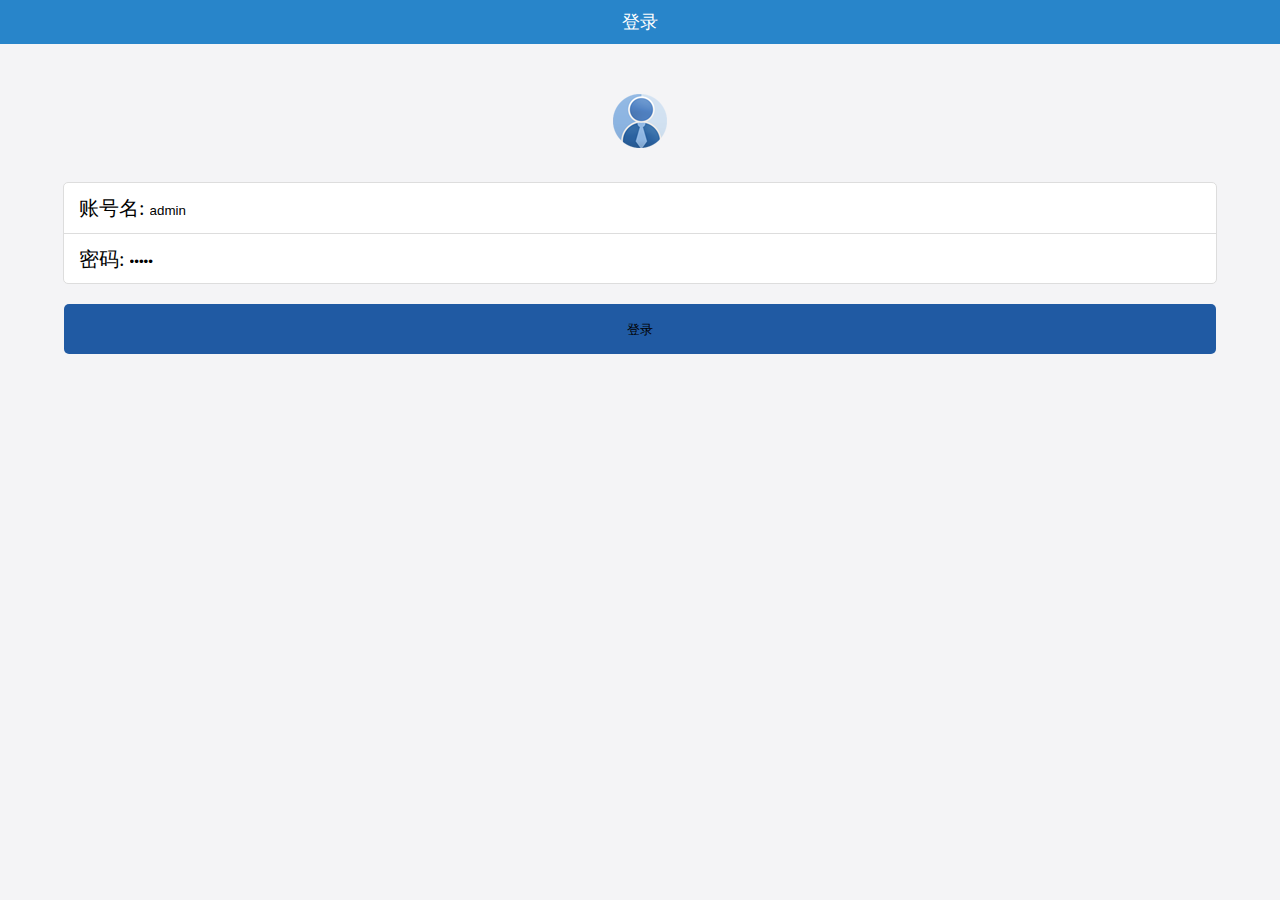
<file: index.html>
<!DOCTYPE html>
<html lang="en">
<head>
    <meta charset="UTF-8" name="viewport" content="width=device-width,initial-scale=1,user-scalable=no">
    <title>081417105李伟</title>
    <link rel="short icon" href="Resource/icon.png">
    <link rel="stylesheet" href="ExternalStyle.css">
    <script type="text/javascript" src="Request.js"></script>
    <style>
        .I_first_div{
            margin-top: 50px;
            text-align: center;
        }
        .I_second_div{
            background-color: white;
            width: 90%;
            margin: 0 auto;
            border: 1px solid #dddddd;
            border-radius: 5px;
            margin-top: 30px;
            height: 100px;
        }
        .I_second_div div{
            height: 50px;
            line-height: 50px;
            font-size: 20px;
            padding-left: 15px;
        }
        .I_username{
            border-bottom: 1px solid #dddddd;
        }
        input{
            outline: medium;
            background-color: transparent;
            border: 0;
        }
        .I_login{
            width: 90%;
            height: 50px;
            line-height: 50px;
            text-align: center;
            background-color: rgb(32,90,163);
            margin: 0 auto;
            border-radius: 5px;
            margin-top: 20px;
        }
    </style>
</head>
<body>

<!--第一部分-->
<header>
    <span>登录</span>
</header>
<!--第二部分-->
<div class="I_first_div">
    <img src="Resource/head.png" alt="">
</div>

<!--第三部分-->
<form action="">
    <div class="I_second_div">
        <div class="I_username">
            <span>账号名:</span>
            <input id="I_account" type="text" value="admin"><br>
        </div>
        <div>
            <span>密码:</span>
            <input id="I_pwd" type="password" value="admin"><br>
        </div>
    </div>

    <div class="I_login">
        <input id="log_button" type="button" value="登录">
    </div>

</form>
</body>

<!-- js脚本写在body前面网页编译脚本的时候，是从上往下编译，由于编译脚本的时候body还没编译到，所以读取不到这个变量范围，会提示为空值，这时候要把写的js脚本的代码写在body下面就可以了-->
<!--js函数 两种定义方式 1:function x(){},2:变量名方式定义var x=function(){}-->
<!--第三种定义方式:找到登录按钮，在按钮上面设置一个id属性，var btn=document.getElementById("按钮上面的id值");btn.onclick=function(){}-->
<!--document代表当前文件，从文件中按照id查找元素，大多用于无参的形式-->
<script>
    // function sum(a,b) {
    //     alert("调用第一种函数成功")
    //     return a+b;
    // }
    // var sum1=function (a,b) {
    //     alert("调用到第二种函数")
    //     return a-b
    // }
    var btn=document.getElementById("log_button");
    btn.onclick=function ()
    {
        // var cc=sum(1,2)
        // var dd=sum1(3,4)
       var userName=encodeURIComponent(document.getElementById("I_account").value)
        var Pwd=encodeURIComponent(document.getElementById("I_pwd").value)
        // if(userName=="lx"&&Pwd=="123456"){
        //    location.href="DropletService.html"
        // }
        // else{
        //    location.href="http://www.baidu.com"
        // }

        // //建立网络请求
        // var xhr=new XMLHttpRequest();
        // //建立连接
        // xhr.open('get','https://mockapi.eolinker.com/2ZhGVxjacb39010e6753bd9c02ee803e6e3bfeab6e8007c/aboutus');
        // //设置请求头
        // xhr.setRequestHeader("content-type","application/x-www-form-urlencoded")
        // //传递参数
        // xhr.send();
        // //获取返回值
        // xhr.onreadystatechange=function () {
        //     if (xhr.readyState==4 && xhr.status==200){
        //         //解析数据
        //         var responseData= JSON.parse(xhr.responseText)
        //         var data=responseData.code;
        //         if(data==1){
        //             alert(responseData.data)
        //         }else{
        //             alert(data)
        //         }
        //     }
        // }







       //  //网络请求第一步：创建一个网络请求对象http对象，去服务端取数据，接收服务端数据
       //  var xhr=new XMLHttpRequest();
       // //第二步：与服务端建立连接(get/post)请求方式，连接哪个服务器，用服务器中的哪个接口
       //  xhr.open('post','https://mockapi.eolinker.com/2ZhGVxjacb39010e6753bd9c02ee803e6e3bfeab6e8007c/login');
       //  //设置请求头,告诉服务器传过去的数据是以表单形式传递的
       //  xhr.setRequestHeader("content-type","application/x-www-form-urlencoded")
       //  //向服务器发送请求（传参）
       var param="username="+userName+"&pwd="+Pwd;//引号中内容与文档中一摸一样
       //  xhr.send("username="+userName+"&pwd="+Pwd)
       //  //第四步：接受服务器返回数据
       // xhr.onreadystatechange=function () {
       //      //4代表数据请求完成
       //      //200代表数据成功返回
       //      if(xhr.readyState==4&& xhr.status== 200){
       //          //解析数据，responseText里面包含了服务端返回的数据
       //          var responseData = JSON.parse(xhr.responseText)
       //          var data=responseData.data;
       //          if(data=="登录成功"){
       //              location.href="DropletService.html"
       //          }
       //          else{
       //              alert(data)
       //          }
       //      }
       //  }




        var Responsedata=Request('login',param,"post",function (data) {
            window.localStorage.setItem("userinfo",data)
            if(data=="登录成功"){
                location.href="DropletService.html"
            }
            else{
                alert(data)
            }

        });

    }
</script>

</html>
</file>
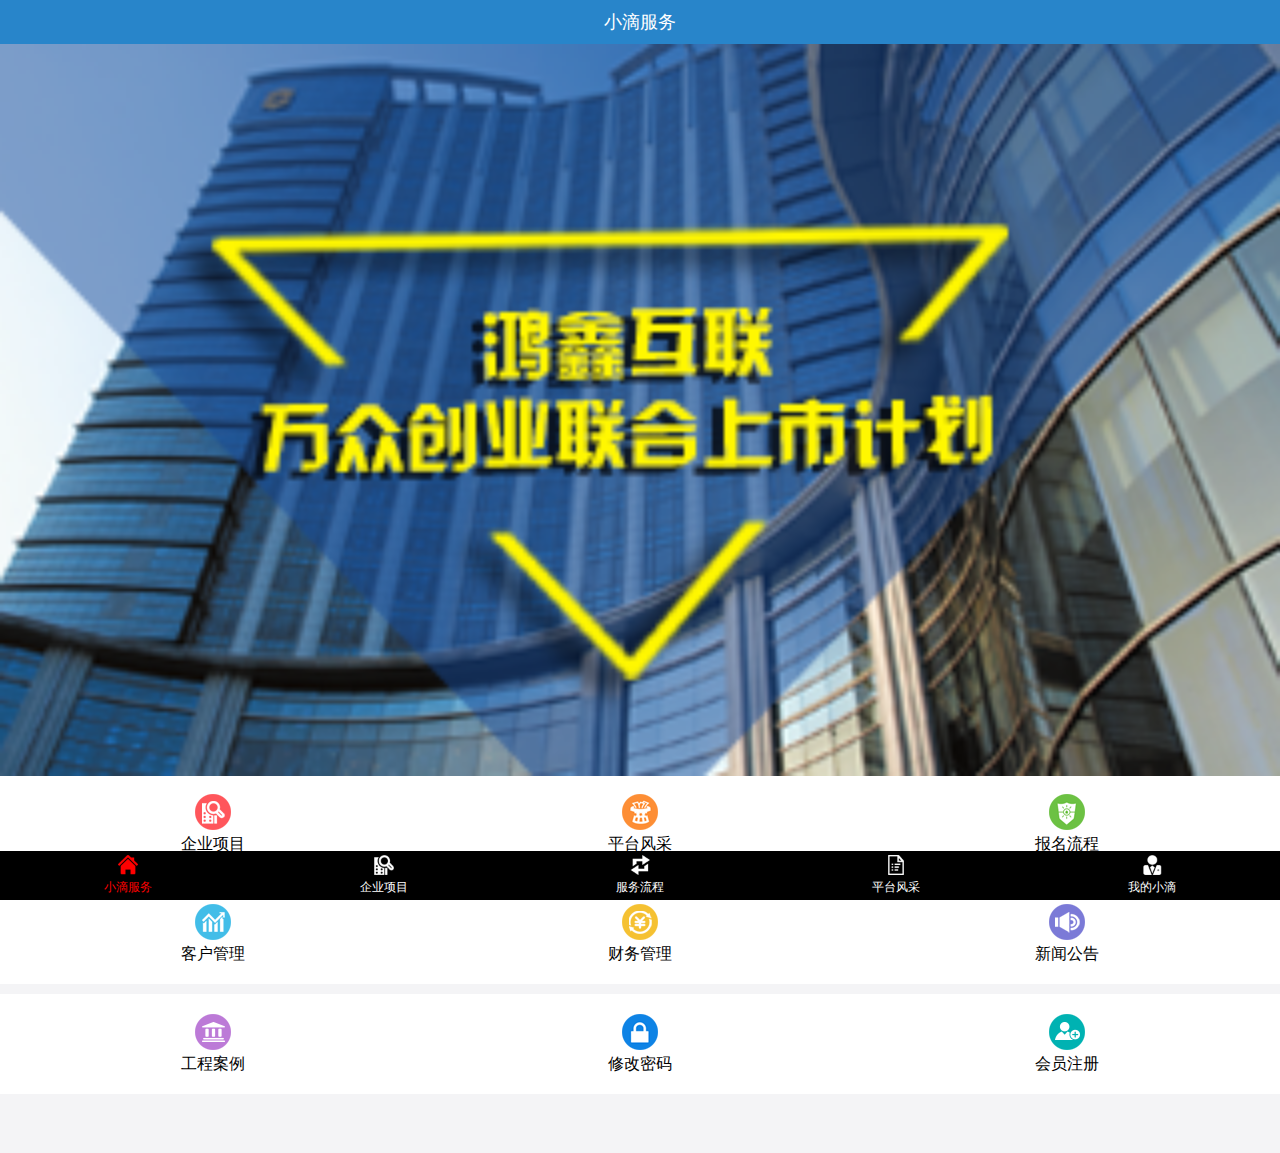
<file: DropletService.html>
<!DOCTYPE html>
<!--html:标签和属性-->
<!--标签有两类：双标签（成对出现）和单标签-->
<!--标签分类：块级标签（独立占一行） 内联标签（不会独立成行，默认跟在其他标签右边）-->
<html lang="en">
<!--使用英语-->
<head>
    <!--viewport视图 device-width调整为设备宽度 initial-scale：初始缩放值为1，手机页面100%显示 use-scalable：用户手指缩放不可用-->
    <meta charset="UTF-8" name="viewport" content="width=device-width,initial-scale=1, use-scalable=no">
    <!--翻译-->
    <title>081417105李伟</title>
    <!--用来加载外部资源-->
    <!--绝对路径：完整路径 相对路径：从本文件出发去找-->
    <link rel="short icon" href="Resource/icon.png">
    <link rel="stylesheet" href="ExternalStyle.css">
    <style>
        /*成行的标签：display：table,width设为需求值
         成列的标签：display:table-cell，width根据需求来设
         */
        ul{
            display: table;
            width: 100%;
            background: white;
            height: 100px;
            margin-bottom: 10px;
        }
        ul li{
            display: table-cell;
            width: 33.3%;
            text-align: center;
            vertical-align: middle;
        }
        ul li span{
            display: block;
            text-align: center;
        }
    </style>
</head>
<body>

<!--第一部分span用来存放文字较少的标签-->
<!--语义化标签：标签本身没有专门的意义，主要目的是用来增强程序的可读性-->
<!--网页最上面的部分-->
<header>
    <span>小滴服务</span>
</header>


<!--第二部分 图片-->
<section class="DS_second_section">
    <img id="bannerImg" src="Resource/banner-1.png" alt="请检查一下您的网络">
    <script>
        var bannerImg=document.getElementById("bannerImg");
        var imgNum=1;
        function changeImg() {
            imgNum++;
            if(imgNum>3){
                imgNum=1;
            }
            bannerImg.src="Resource/banner-"+imgNum+".png";
        }
        setInterval(changeImg,2000);
    </script>
</section>


<!--第三部分 一个ul可以理解为一行 一个li是一列-->
<section>
    <ul class="DS_fisrt_ul">
        <li> <img src="Resource/index1.png" alt=""> <span>企业项目</span> </li>
        <li> <img src="Resource/index2.png" alt=""> <span>平台风采</span> </li>
        <li> <img src="Resource/index3.png" alt=""> <span>报名流程</span> </li>
    </ul>
    <ul>
        <li> <img src="Resource/index4.png" alt=""> <span>客户管理</span> </li>
        <li> <img src="Resource/index5.png" alt=""> <span>财务管理</span> </li>
        <li> <img src="Resource/index6.png" alt=""> <span>新闻公告</span> </li>
    </ul>
    <ul>
        <li> <img src="Resource/index7.png" alt=""> <span>工程案例</span> </li>
        <li> <img src="Resource/index8.png" alt=""> <span>修改密码</span> </li>
        <li> <img src="Resource/index9.png" alt=""> <span>会员注册</span> </li>
    </ul>
</section>

<!--第四部分 页面最下方-->
<footer>
        <a href=""><img src="Resource/nav11.png" alt=""> <span style="color: red">小滴服务</span> </a>
        <a href="EnterpriseProject.html"><img src="Resource/nav20.png" alt=""> <span>企业项目</span> </a>
        <a href="ServiceProcedure.html"><img src="Resource/nav30.png" alt=""> <span>服务流程</span> </a>
        <a href="PlatformMien.html"><img src="Resource/nav40.png" alt=""> <span>平台风采</span> </a>
        <a href="MyDroplet.html"><img src="Resource/nav50.png" alt=""> <span>我的小滴</span> </a>
</footer>

</body>
</html>
</file>
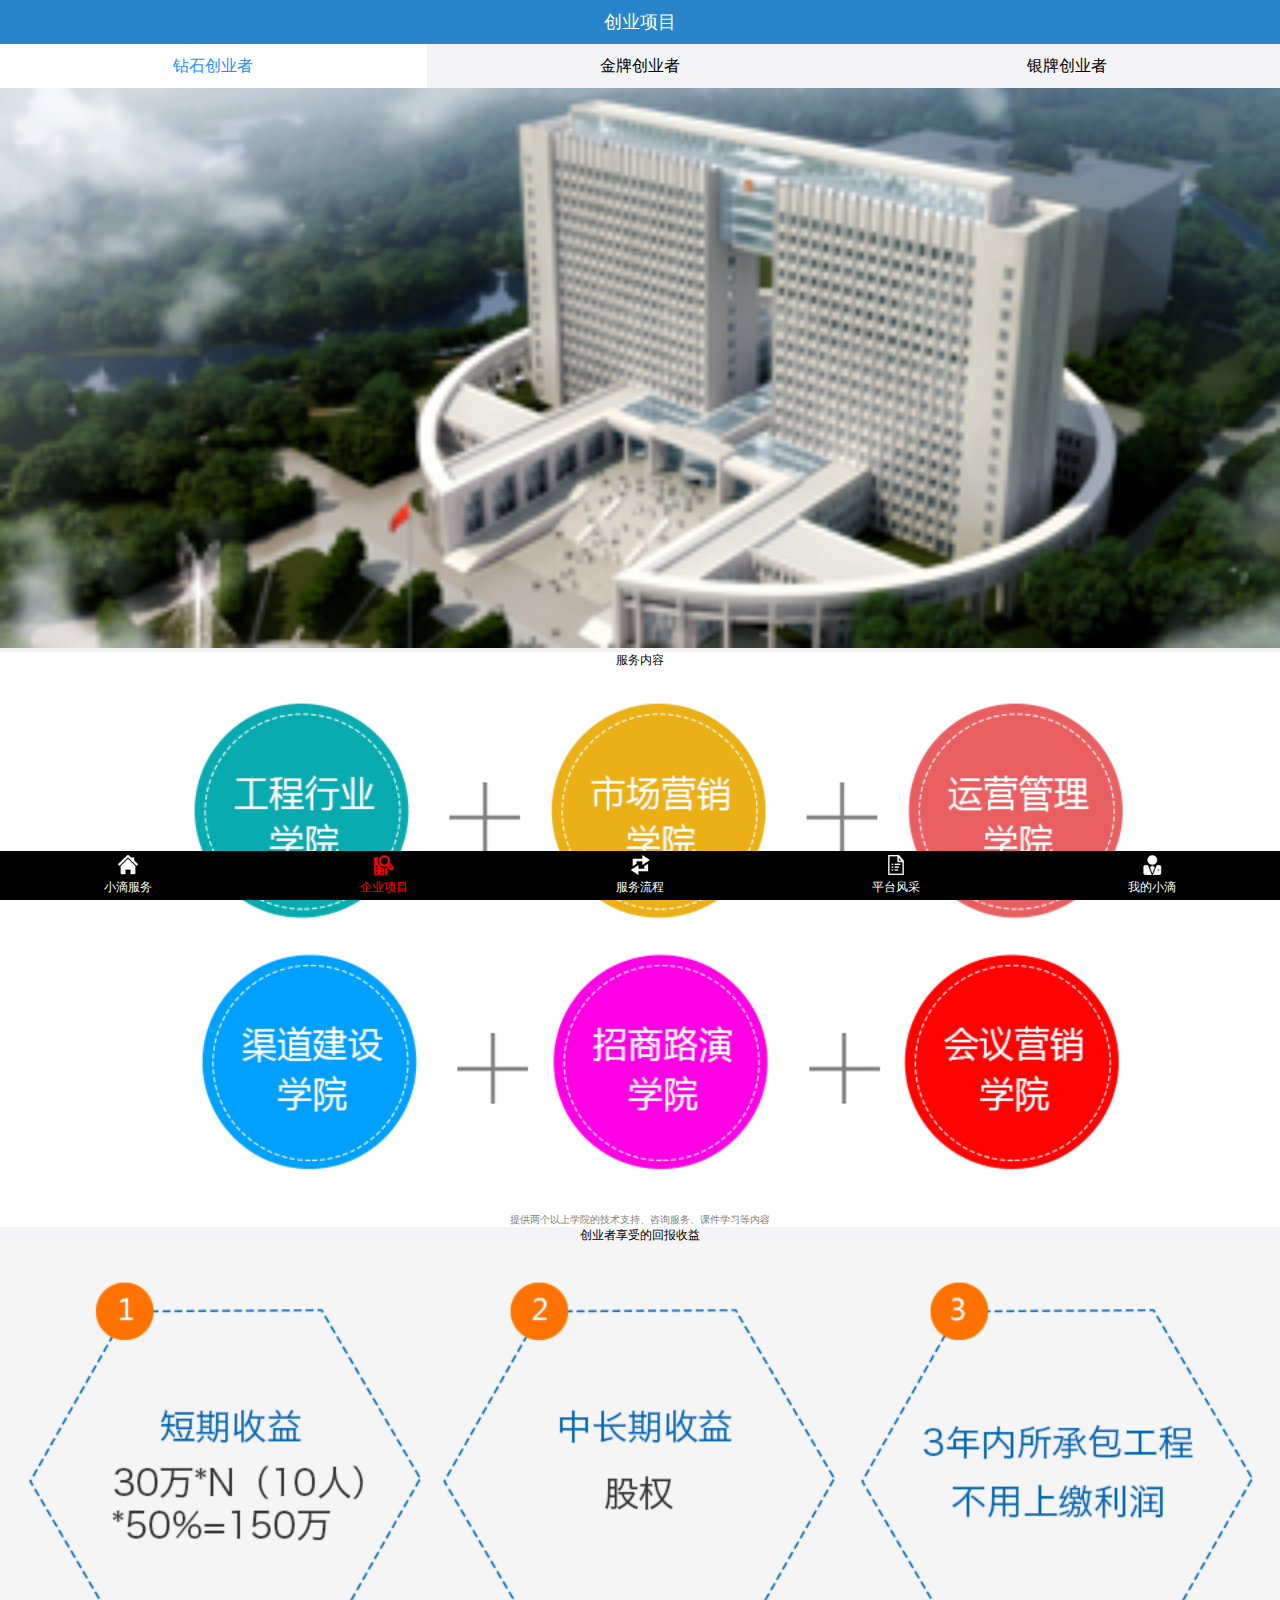
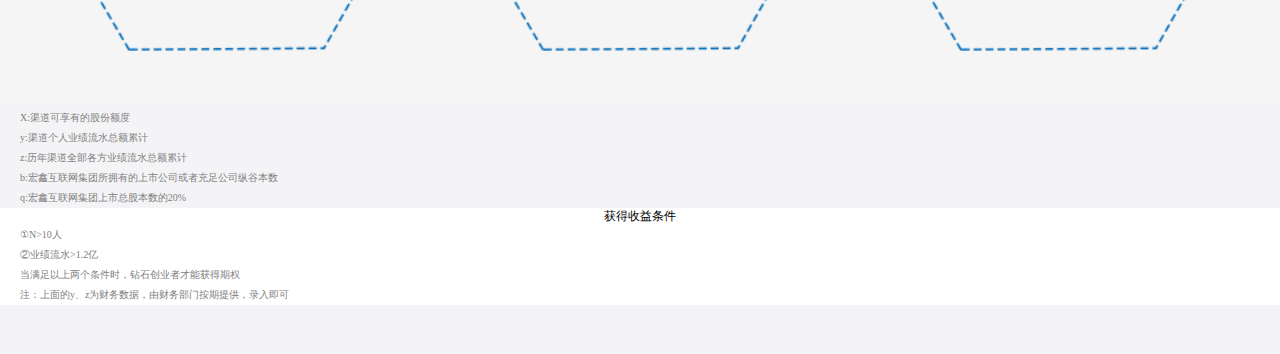
<file: EnterpriseProject.html>
<!DOCTYPE html>
<html lang="en">
<head>
    <meta charset="UTF-8" name="viewport" content="width=device-width,initial-scale=1,user-scalable=no">
    <title>081417105李伟</title>
    <link rel="short icon" href="Resource/icon.png">
    <link rel="stylesheet" href="ExternalStyle.css">
    <style>

    </style>
</head>
<body>
<!--顶部标签-->
<header>
    <span>创业项目</span>
</header>

<!--第二部分 选择-->
<section class="BP_first_section">
    <a href="" style="background-color: white"> <span style="color: dodgerblue;">钻石创业者</span> </a>
    <a href="GoldEnterpreneur.html"> <span>金牌创业者</span> </a>
    <a href="SliverEnterpreneur.html"> <span>银牌创业者</span> </a>
</section>

<!--第三部分 图片-->
<section class="BP_second_section">
    <img src="Resource/banner2.png" alt="请检查一下您的网络">
</section>

<!--图片加文字-->
<div class="BP_first_div">
    <span>服务内容</span>
    <img src="Resource/50w_1.png" alt="">
    <p>提供两个以上学院的技术支持、咨询服务、课件学习等内容</p>
</div>
<div class="BP_second_div">
    <span>创业者享受的回报收益</span>
    <img src="Resource/50w_2.png" alt="">
    <div class="BP_second_div_inner">
        <p>X:渠道可享有的股份额度</p>
        <p>y:渠道个人业绩流水总额累计</p>
        <p>z:历年渠道全部各方业绩流水总额累计</p>
        <p>b:宏鑫互联网集团所拥有的上市公司或者充足公司纵谷本数</p>
        <p>q:宏鑫互联网集团上市总股本数的20%</p>
    </div>
</div>
<div class="BP_third_div">
    <span>获得收益条件</span>
    <div class="BP_third_div_inner">
        <p>①N>10人</p>
        <p>②业绩流水>1.2亿</p>
        <p>当满足以上两个条件时，钻石创业者才能获得期权</p>
        <p>注：上面的y、z为财务数据，由财务部门按期提供，录入即可</p>
    </div>
</div>

<!--底部最下方-->
<footer>
    <a href="DropletService.html"><img src="Resource/nav10.png" alt=""> <span>小滴服务</span> </a>
    <a href=""><img src="Resource/nav21.png" alt=""> <span  style="color: red">企业项目</span> </a>
    <a href="ServiceProcedure.html"><img src="Resource/nav30.png" alt=""> <span>服务流程</span> </a>
    <a href="PlatformMien.html"><img src="Resource/nav40.png" alt=""> <span>平台风采</span> </a>
    <a href="MyDroplet.html"><img src="Resource/nav50.png" alt=""> <span>我的小滴</span> </a>
</footer>
</body>
</html>
</file>
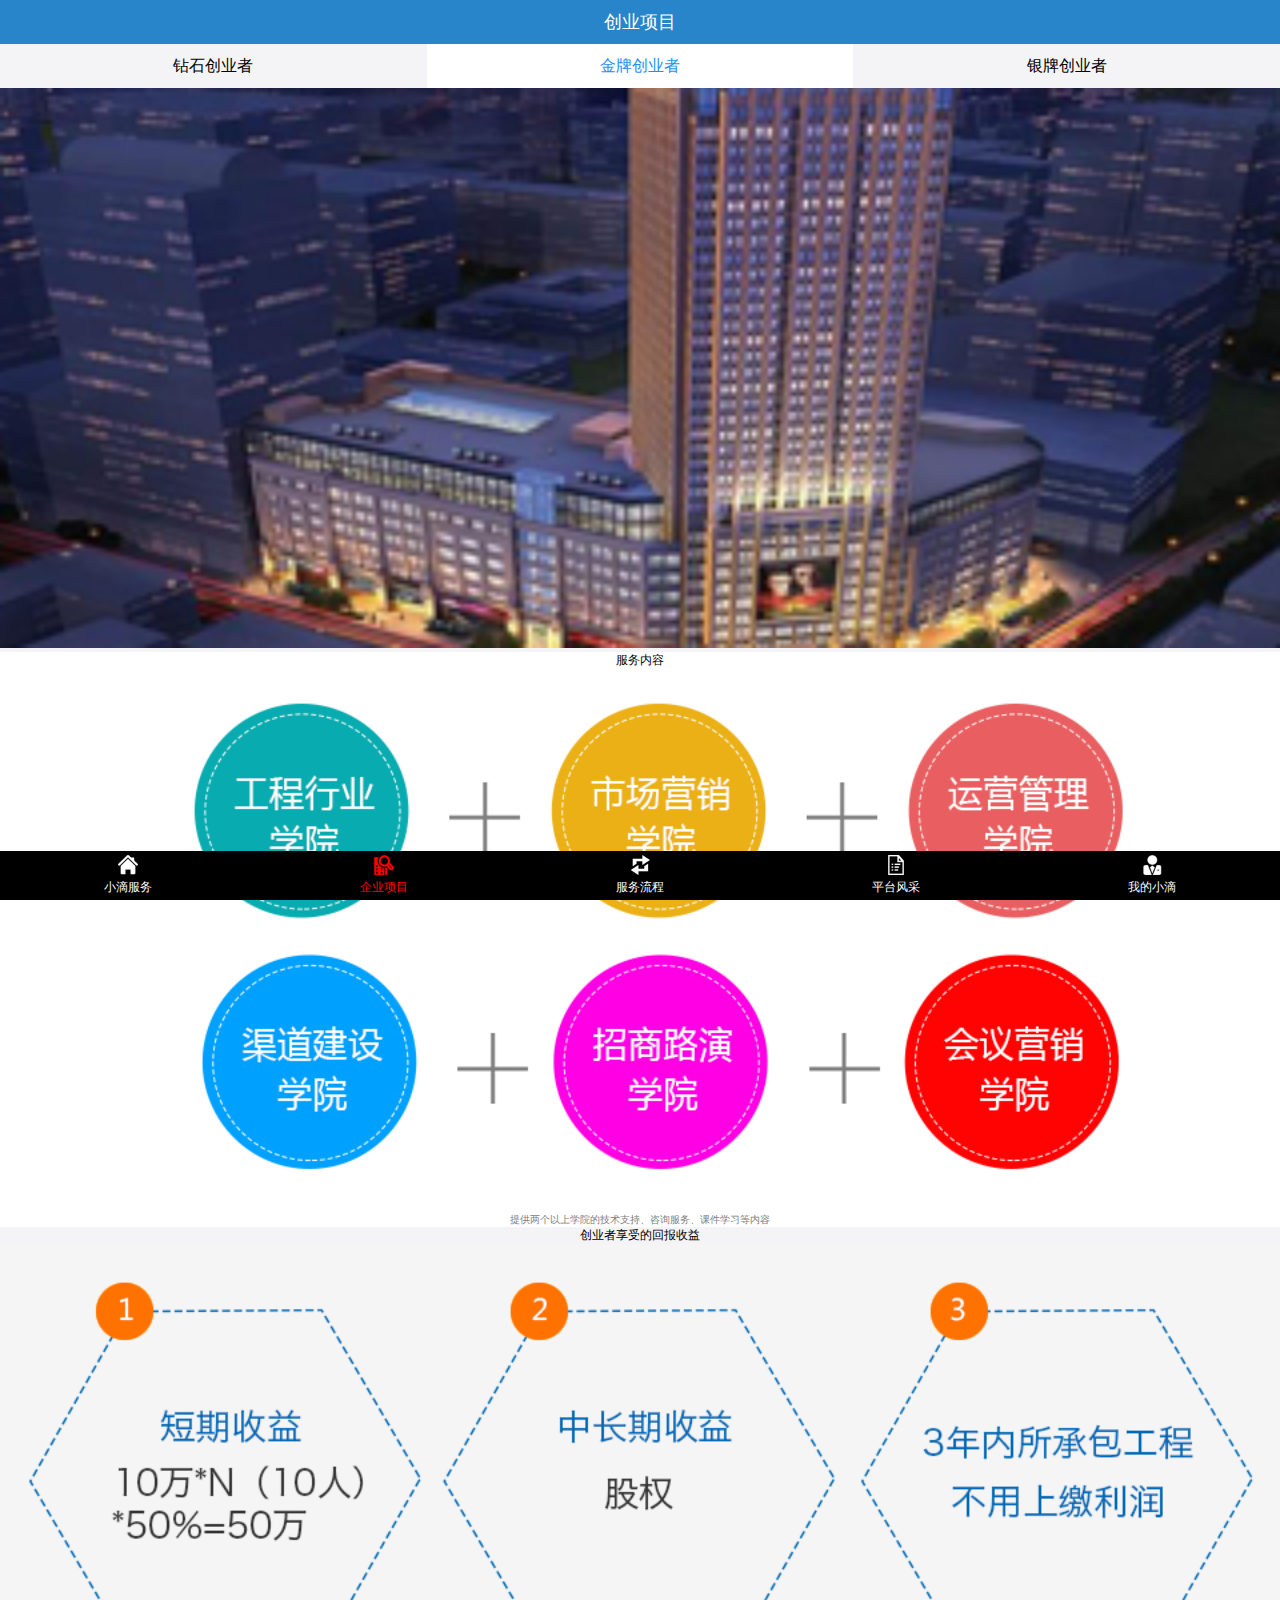
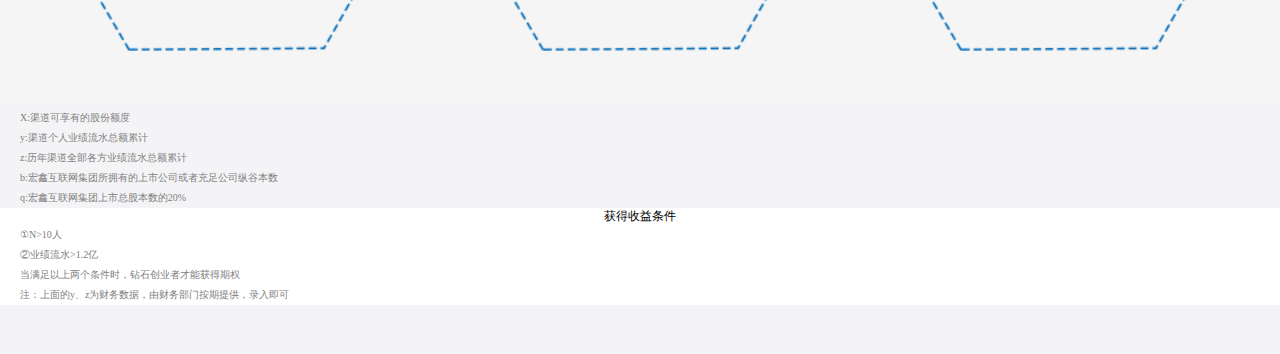
<file: GoldEnterpreneur.html>
<!DOCTYPE html>
<html lang="en">
<head>
    <meta charset="UTF-8" name="viewport" content="width=device-width,initial-scale=1,user-scalable=no">
    <title>081417105李伟</title>
    <link rel="short icon" href="Resource/icon.png">
    <link rel="stylesheet" href="ExternalStyle.css">
    <style>

    </style>
</head>
<body>
<!--顶部标签-->
<header>
    <span>创业项目</span>
</header>

<!--第二部分 选择-->
<section class="BP_first_section">
    <a href="EnterpriseProject.html"> <span>钻石创业者</span> </a>
    <a href="" style="background-color: white"> <span style="color: dodgerblue;">金牌创业者</span> </a>
    <a href="SliverEnterpreneur.html"> <span>银牌创业者</span> </a>
</section>

<!--第三部分 图片-->
<section class="BP_second_section">
    <img src="Resource/banner21.png" alt="请检查一下您的网络">
</section>

<!--图片加文字-->
<div class="BP_first_div">
    <span>服务内容</span>
    <img src="Resource/30w_1.png" alt="">
    <p>提供两个以上学院的技术支持、咨询服务、课件学习等内容</p>
</div>
<div class="BP_second_div">
    <span>创业者享受的回报收益</span>
    <img src="Resource/30w_2.png" alt="">
    <div class="BP_second_div_inner">
        <p>X:渠道可享有的股份额度</p>
        <p>y:渠道个人业绩流水总额累计</p>
        <p>z:历年渠道全部各方业绩流水总额累计</p>
        <p>b:宏鑫互联网集团所拥有的上市公司或者充足公司纵谷本数</p>
        <p>q:宏鑫互联网集团上市总股本数的20%</p>
    </div>
</div>
<div class="BP_third_div">
    <span>获得收益条件</span>
    <div class="BP_third_div_inner">
        <p>①N>10人</p>
        <p>②业绩流水>1.2亿</p>
        <p>当满足以上两个条件时，钻石创业者才能获得期权</p>
        <p>注：上面的y、z为财务数据，由财务部门按期提供，录入即可</p>
    </div>
</div>

<!--底部最下方-->
<footer>
    <a href="DropletService.html"><img src="Resource/nav10.png" alt=""> <span>小滴服务</span> </a>
    <a href=""><img src="Resource/nav21.png" alt=""> <span  style="color: red">企业项目</span> </a>
    <a href="ServiceProcedure.html"><img src="Resource/nav30.png" alt=""> <span>服务流程</span> </a>
    <a href="PlatformMien.html"><img src="Resource/nav40.png" alt=""> <span>平台风采</span> </a>
    <a href="MyDroplet.html"><img src="Resource/nav50.png" alt=""> <span>我的小滴</span> </a>
</footer>
</body>
</html>
</file>
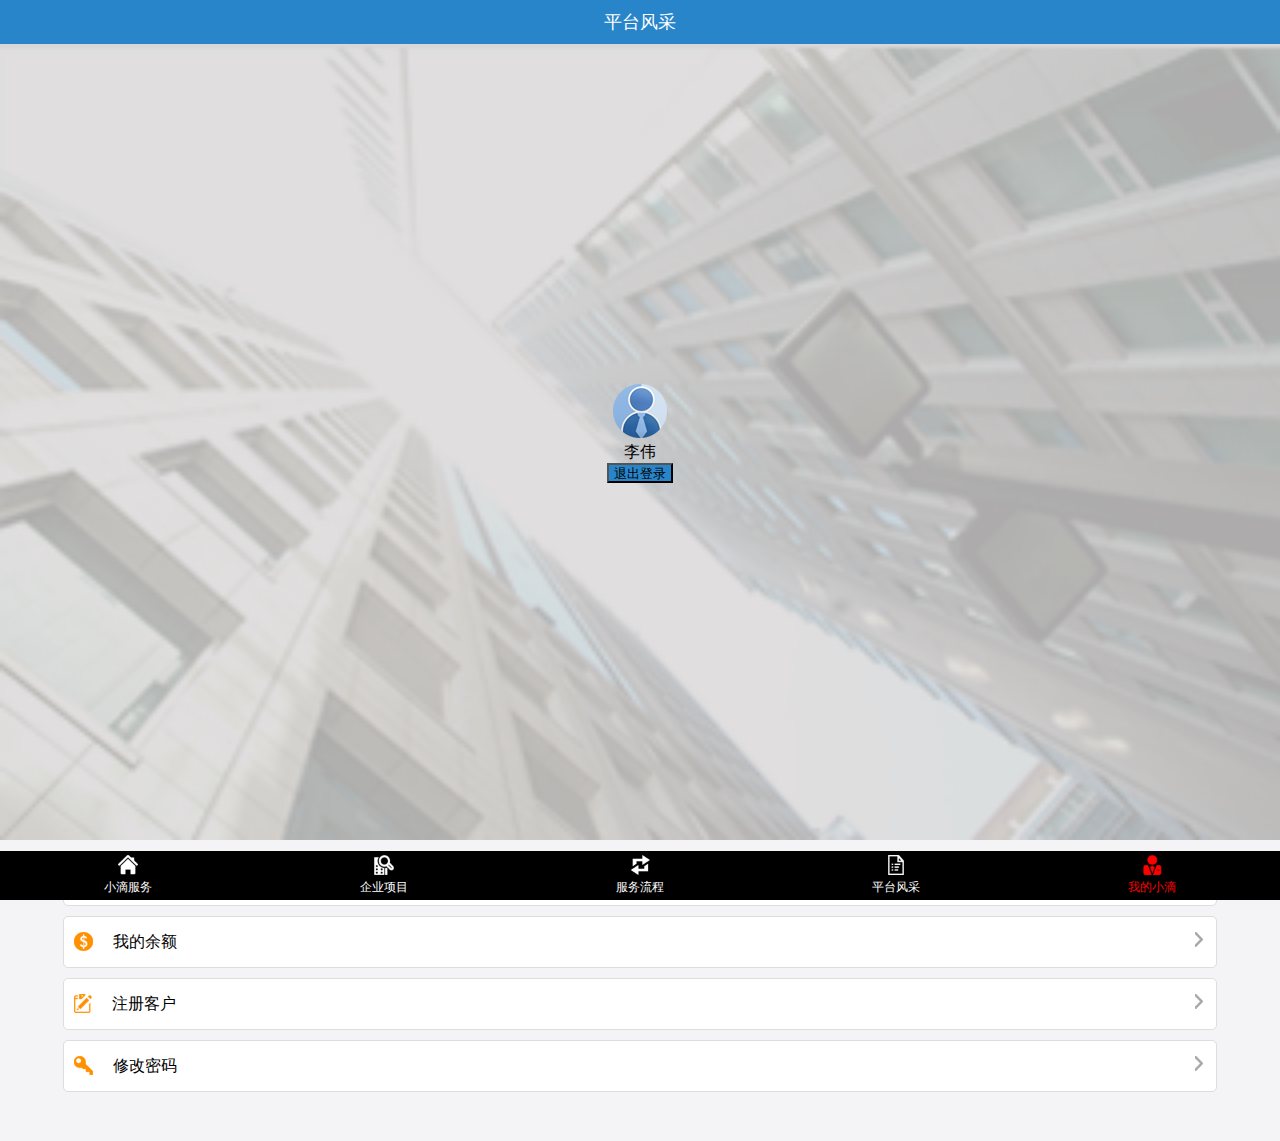
<file: MyDroplet.html>
<!DOCTYPE html>
<html lang="en">
<head>
    <meta charset="UTF-8" name="viewport" content="width=device-width,initial-scale=1, use-scalable=no">
    <!--翻译-->
    <title>081417105李伟</title>
    <!--用来加载外部资源-->
    <!--绝对路径：完整路径 相对路径：从本文件出发去找-->
    <link rel="short icon" href="Resource/icon.png">
    <link rel="stylesheet" href="ExternalStyle.css">
    <style>
        /*<!--设置参照物-->*/
        .MD_external_div{
            position: relative;
        }
        .MD_inner_div{
            width: 66px;
            height: 120px;
            left:50% ;
            top: 50%;
            margin-top: -60px;
            margin-left: -33px;
            /*左上角坐标跑偏，在回去*/
            /*transform:translate(-50%,-50%)*/
            position: absolute;
            text-align: center;
        }
        button{
            background-color: rgb(40,133,202);
            width: 66px;
            height: 20px;
        }
        .MD_third_div{
            border: 1px solid #dddddd;
            height: 50px;
            width: 90%;
            border-radius: 5px;
            background: white;
            margin: 0 auto;
            line-height: 50px;
            margin-top: 10px;
        }
        /*float：浮动*/
        .MD_left_img{
            float:left;
            margin-left: 10px;
            margin-top: 15px;
            margin-right: 20px;
        }
        .MD_right_img{
            float:right;
            margin-right: 10px;
            margin-top: 15px;
        }
    </style>
</head>
<body>
<header>
    <span>平台风采</span>
</header>

<!--第二部分-->
<div class="MD_external_div">
    <img src="Resource/banner5.png" alt="" style="width: 100%">
    <div class="MD_inner_div">
        <img src="Resource/head.png" alt="">
        <span  id="name">李伟</span>
        <button id="btn">退出登录</button>
    </div>
</div>

<!--第三部分-->
<div class="MD_third_div">
    <img src="Resource/gr_1.png" alt="" class="MD_left_img">
    <span>我的客户</span>
    <img src="Resource/jt.png" alt="" class="MD_right_img">
</div>
<div class="MD_third_div">
    <img src="Resource/gr_2.png" alt="" class="MD_left_img">
    <span>我的余额</span>
    <img src="Resource/jt.png" alt="" class="MD_right_img">
</div>
<div class="MD_third_div">
    <img src="Resource/gr_3.png" alt="" class="MD_left_img">
    <span>注册客户</span>
    <img src="Resource/jt.png" alt="" class="MD_right_img">
</div>
<div class="MD_third_div">
    <img src="Resource/gr_4.png" alt="" class="MD_left_img">
    <span>修改密码</span>
    <img src="Resource/jt.png" alt="" class="MD_right_img">
</div>

<!--获取用户名-->
<script>
    // var info=document.getElementById("name");
    // var name=window.localStorage.getItem("userinfo");
    // info.innerHTML=name;
    var btn=document.getElementById("btn");
    btn.onclick=function (){
        location.href="index.html"
    }
</script>

<footer>
    <a href="DropletService.html"><img src="Resource/nav10.png" alt=""> <span>小滴服务</span> </a>
    <a href="EnterpriseProject.html"><img src="Resource/nav20.png" alt=""> <span>企业项目</span> </a>
    <a href="ServiceProcedure.html"><img src="Resource/nav30.png" alt=""> <span>服务流程</span> </a>
    <a href="PlatformMien.html"><img src="Resource/nav40.png" alt=""> <span>平台风采</span> </a>
    <a href=""><img src="Resource/nav51.png" alt=""> <span  style="color: red">我的小滴</span> </a>
</footer>
</body>
</html>
</file>
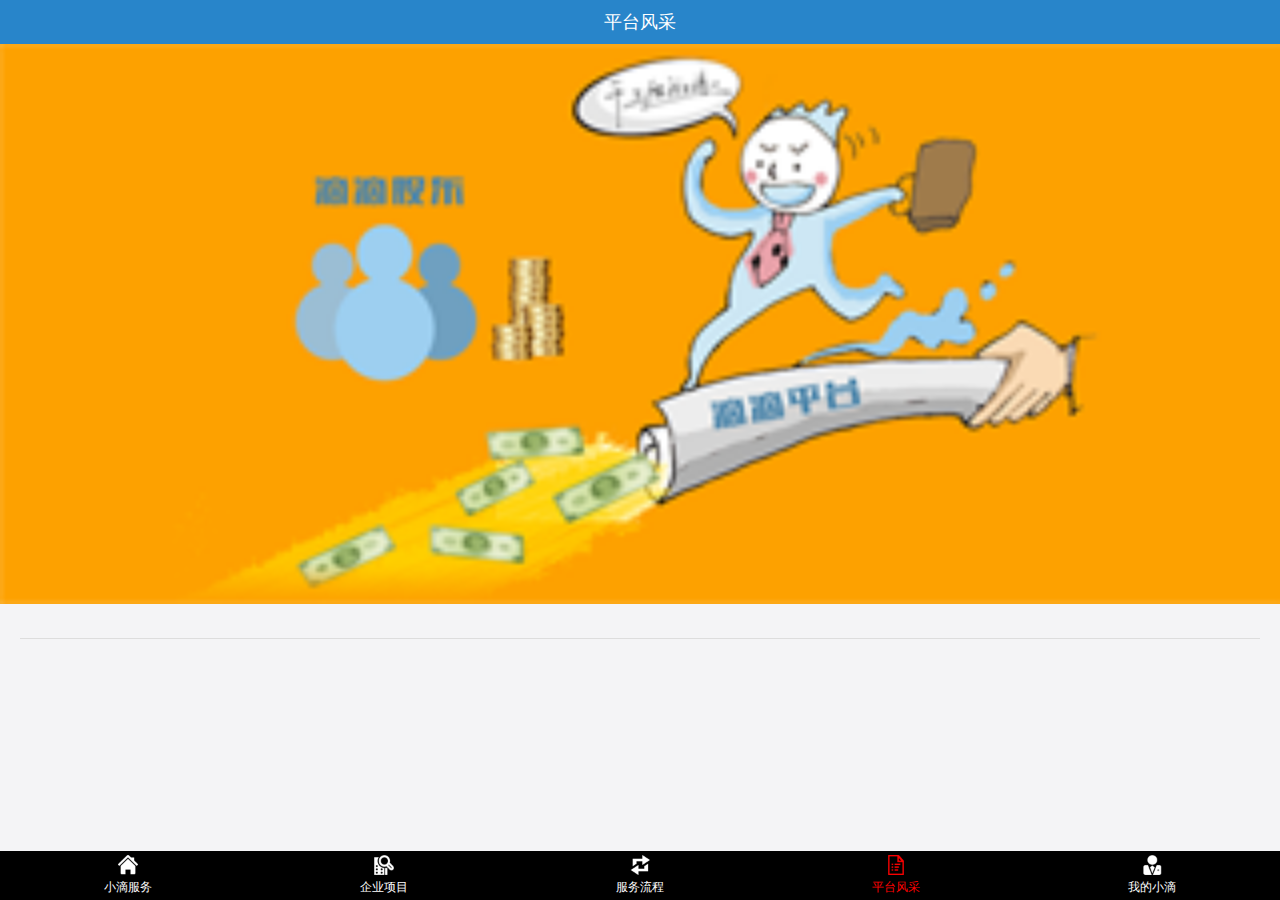
<file: PlatformMien.html>
<!DOCTYPE html>
<html lang="en">
<head>
    <meta charset="UTF-8"  name="viewport" content="width=device-width,initial-scale=1,user-scalable=no">
    <!--翻译-->
    <title>081417105李伟</title>
    <!--用来加载外部资源-->
    <!--绝对路径：完整路径 相对路径：从本文件出发去找-->
    <link rel="short icon" href="Resource/icon.png">
    <link rel="stylesheet" href="ExternalStyle.css">
    <style>
        article{
            /*一个值表示上右下左，两个值表示*/
            margin:20px;
        }
        h3{
            color: red;
            font-size: 18px;
            padding-bottom: 10px;
            border-bottom: 1px solid #dddddd;
        }
        h4{
            font-size: 14px;
        }
        p{
            font-size: 12px;
            /*首行缩进,em表示字体像素值的两倍
            line-height:设置行间距，文字在中间，上下距离相同*/
            text-indent: 2em;
            line-height: 2em;
        }
    </style>
</head>
<body>
<header>
    <span>平台风采</span>
</header>

<!--第二部分 图片-->
<section class="DS_second_section">
    <img src="Resource/banner4.png" alt="请检查一下您的网络">
</section>

<!--第三部分-->
<article>
    <h3 id="title"></h3>
    <h4 id="subTitle"></h4>
    <!--一段文字-->
    <p id="info"></p>
</article>

<footer>
    <a href="DropletService.html"><img src="Resource/nav10.png" alt=""> <span>小滴服务</span> </a>
    <a href="EnterpriseProject.html"><img src="Resource/nav20.png" alt=""> <span>企业项目</span> </a>
    <a href="ServiceProcedure.html"><img src="Resource/nav30.png" alt=""> <span>服务流程</span> </a>
    <a href=""><img src="Resource/nav41.png" alt=""> <span  style="color: red">平台风采</span> </a>
    <a href="MyDroplet.html"><img src="Resource/nav50.png" alt=""> <span>我的小滴</span> </a>
</footer>


<!--加载数据-->
<script>
    //定义公共部分的函数
    function assgin(obj) {
        var title_tag=document.getElementById("title")
        var subTitle_tag=document.getElementById("subTitle")
        var info_tag=document.getElementById("info");
        title_tag.innerHTML=obj.title;
        subTitle_tag.innerHTML=obj.subTitle
        info_tag.innerHTML=obj.info;
    }
    //删除缓存中内容用：localStorage.remove
    var obj_text=JSON.parse(localStorage.getItem("platform_json"));
    if(obj_text){
        var obj=obj_text.data
        assgin(obj)
    }else{
        //建立网络请求
        var xhr=new XMLHttpRequest();
        //建立连接
        xhr.open('get','https://mockapi.eolinker.com/2ZhGVxjacb39010e6753bd9c02ee803e6e3bfeab6e8007c/aboutus');
        //设置请求头
        xhr.setRequestHeader("content-type","application/x-www-form-urlencoded")
        //传递参数
        xhr.send();
        //获取返回值
        xhr.onreadystatechange=function (ev) {
            if (xhr.readyState==4 && xhr.status==200){
                //解析数据
                var responseData= JSON.parse(xhr.responseText)
                var obj=responseData.data;
                window.localStorage.setItem("platform_json",xhr.responseText)
                //window.localStorage.setItem("platform_obj",obj);这是存储的是对象
                assgin(obj)

            }
        }
    }
</script>


</body>
</html>
</file>
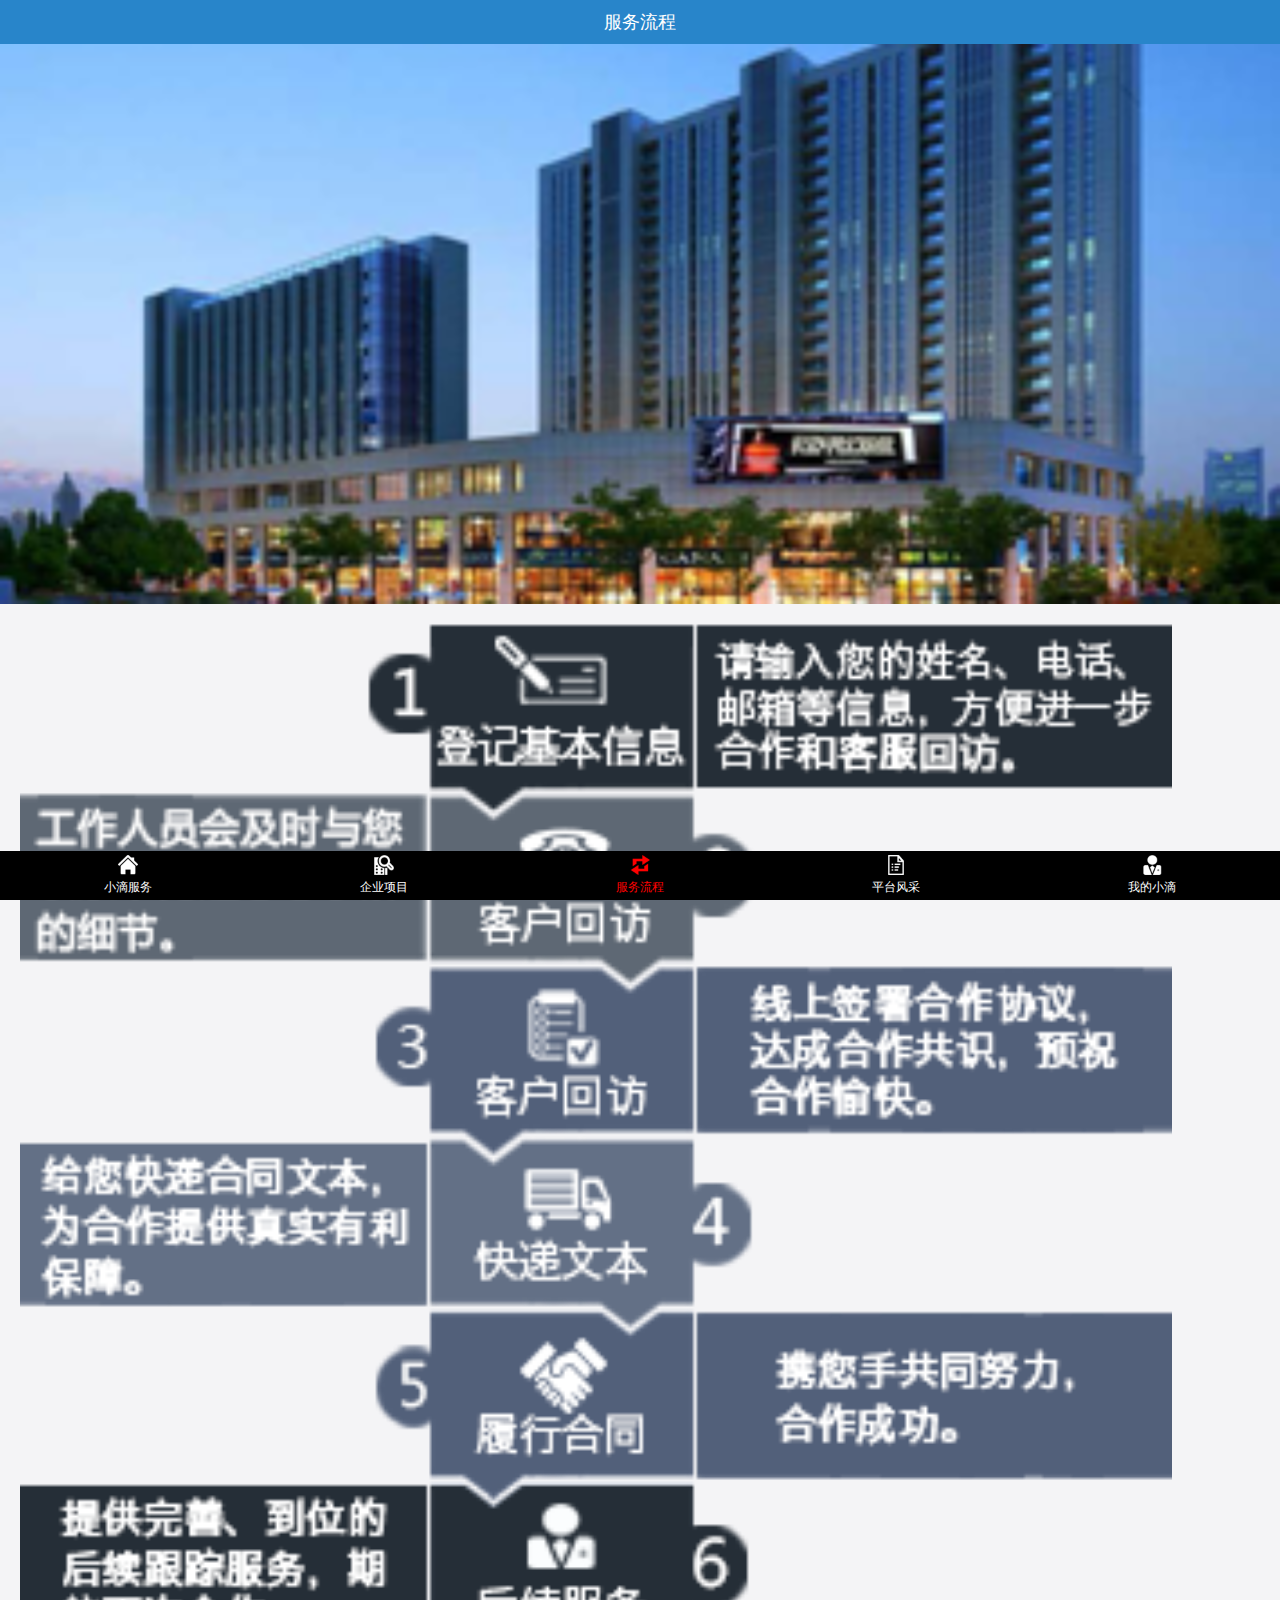
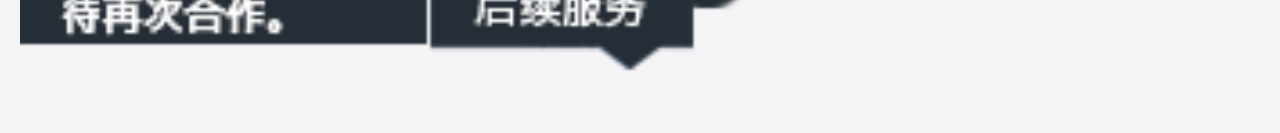
<file: ServiceProcedure.html>
<!DOCTYPE html>
<html lang="en">
<head>
    <meta charset="UTF-8" name="viewport" content="width=device-width,initial-scale=1,user-scalable=no">
    <title>081417105李伟</title>
    <link rel="short icon" href="Resource/icon.png">
    <link rel="stylesheet" href="ExternalStyle.css">
    <style>
        .SP_first_section img{
            width: 100%;
        }
    </style>
</head>
<body>
<header>
    <span>服务流程</span>
</header>

<!--图片部分-->
<section class="SP_first_section">
    <img src="Resource/banner3.png" alt="">
</section>
<!--流程介绍部分-->
<div>
    <img src="Resource/process.png" alt="" style="margin-top: 10px;margin-left: 20px;width: 90%;margin-right: 20px">
</div>

<!--底部最下方-->
<footer>
    <a href="DropletService.html"><img src="Resource/nav10.png" alt=""> <span>小滴服务</span> </a>
    <a href="EnterpriseProject.html"><img src="Resource/nav20.png" alt=""> <span>企业项目</span> </a>
    <a href=""><img src="Resource/nav31.png" alt=""> <span  style="color: red">服务流程</span> </a>
    <a href="PlatformMien.html"><img src="Resource/nav40.png" alt=""> <span>平台风采</span> </a>
    <a href="MyDroplet.html"><img src="Resource/nav50.png" alt=""> <span>我的小滴</span> </a>
</footer>
</body>
</html>
</file>
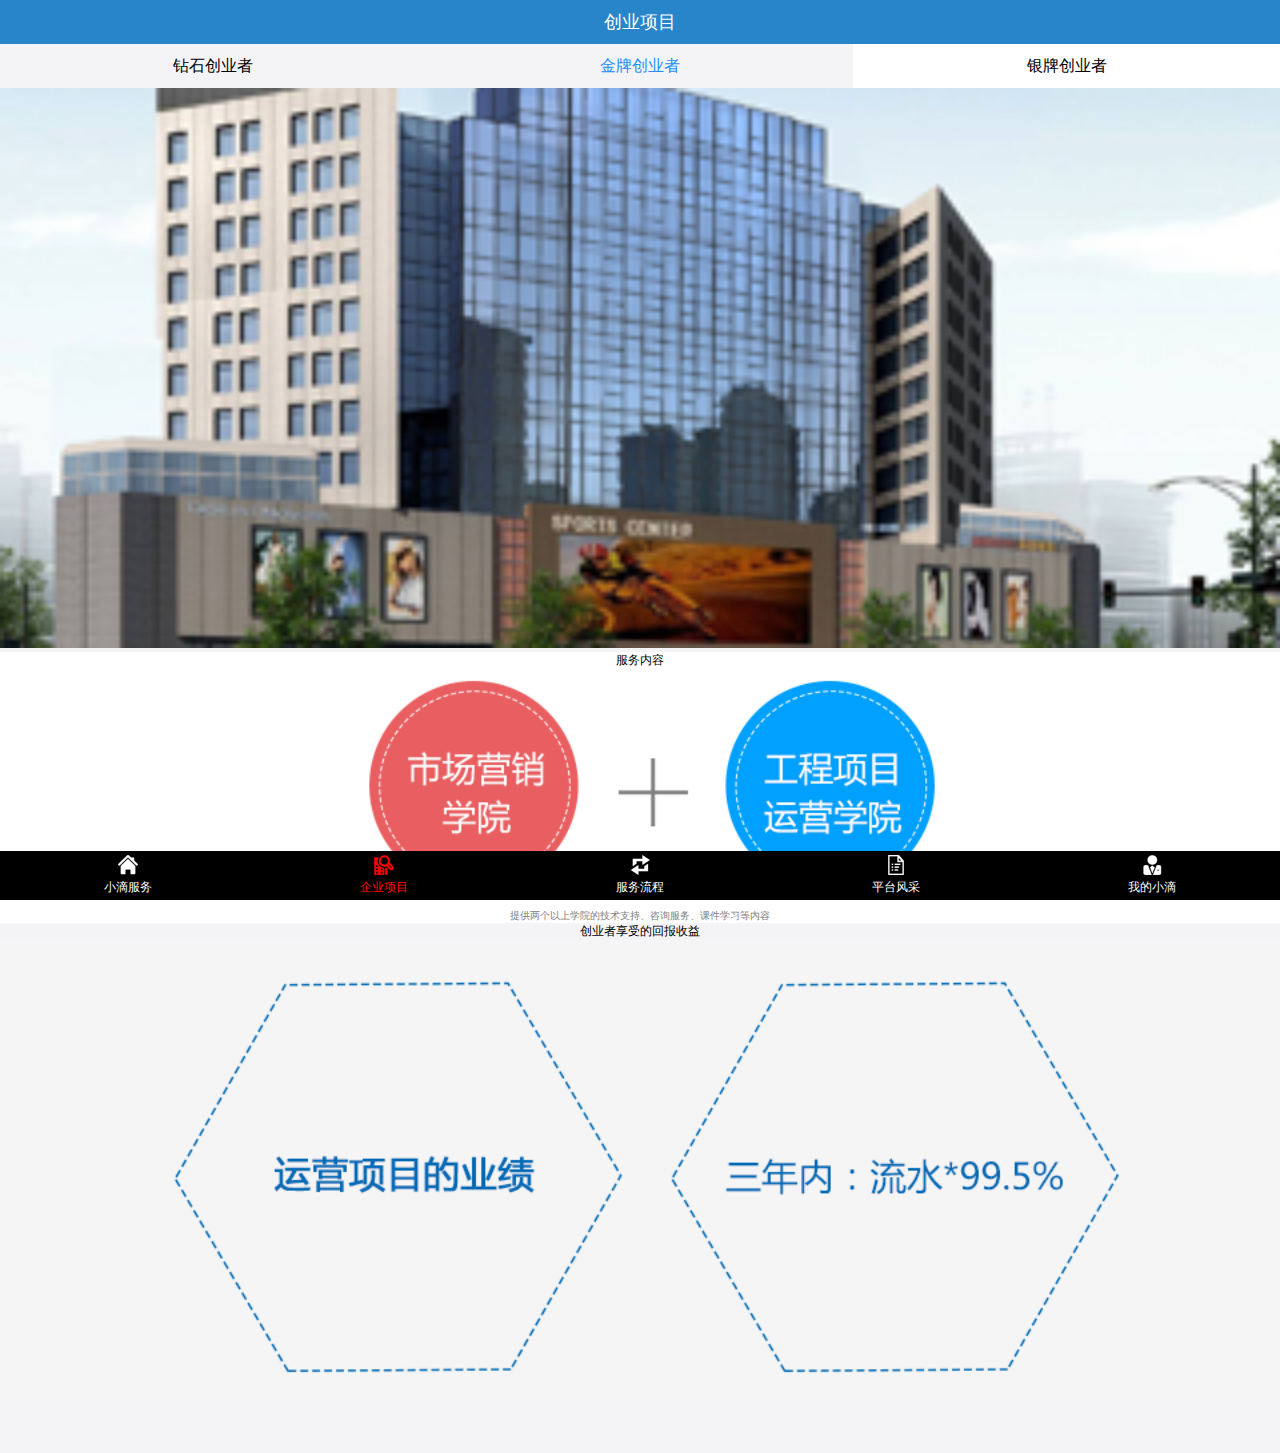
<file: SliverEnterpreneur.html>
<!DOCTYPE html>
<html lang="en">
<head>
    <meta charset="UTF-8" name="viewport" content="width=device-width,initial-scale=1,user-scalable=no">
    <title>081417105李伟</title>
    <link rel="short icon" href="Resource/icon.png">
    <link rel="stylesheet" href="ExternalStyle.css">
    <style>

    </style>
</head>
<body>
<!--顶部标签-->
<header>
    <span>创业项目</span>
</header>

<!--第二部分 选择-->
<section class="BP_first_section">
    <a href="EnterpriseProject.html"> <span>钻石创业者</span> </a>
    <a href="GoldEnterpreneur.html"> <span style="color: dodgerblue;">金牌创业者</span> </a>
    <a href="" style="background-color: white"> <span>银牌创业者</span> </a>
</section>

<!--第三部分 图片-->
<section class="BP_second_section">
    <img src="Resource/banner22.png" alt="请检查一下您的网络">
</section>

<!--图片加文字-->
<div class="BP_first_div">
    <span>服务内容</span>
    <img src="Resource/10w_1.png" alt="">
    <p>提供两个以上学院的技术支持、咨询服务、课件学习等内容</p>
</div>
<div class="BP_second_div">
    <span>创业者享受的回报收益</span>
    <img src="Resource/10w_2.png" alt="">
</div>

<!--底部最下方-->
<footer>
    <a href="DropletService.html"><img src="Resource/nav10.png" alt=""> <span>小滴服务</span> </a>
    <a href=""><img src="Resource/nav21.png" alt=""> <span  style="color: red">企业项目</span> </a>
    <a href="ServiceProcedure.html"><img src="Resource/nav30.png" alt=""> <span>服务流程</span> </a>
    <a href="PlatformMien.html"><img src="Resource/nav40.png" alt=""> <span>平台风采</span> </a>
    <a href="MyDroplet.html"><img src="Resource/nav50.png" alt=""> <span>我的小滴</span> </a>
</footer>
</body>
</html>
</file>
<file: ExternalStyle.css>
/*页面中的所有标签,去除默认偏移量
margin:代表外边距：上右下左。元素没有重合（覆盖）时可以使用
 padding: 0;//代表内边距,元素有重合时使用
*/
*{
   margin: 0;
    padding: 0;
}
body{
    background: rgb(244,244,246);
    padding-top: 44px;
    padding-bottom: 49px;
}
header{
    color: white;
    line-height: 44px;
    font-size: 18px;
    background: rgb(40,133,202);
    text-align: center;
    width: 100%;
    /*找到放置的位置*/
    left: 0;
    top: 0;
    /*固定在此位置*/
    position: fixed;
    z-index: 99;
}
.DS_second_section img{
    width: 100%;
}
.DS_fisrt_ul{
    /*负值代表向上移*/
    margin-top: -6px;
}
footer{
    display: table;
    width: 100%;
    height: 49px;
    background-color: black;
    left: 0;
    bottom: 0px;
    position: fixed;
}
footer a{
    display: table-cell;
    color: white;
    width: 20%;
    text-align: center;
    vertical-align: middle;
    text-decoration: none
}
footer a span{
    display: block;
    font-size: 12px;
}
footer img{
    width: 20px;
    height: 20px;
}
.BP_first_section{
    display: table;
    width: 100%;
    line-height: 44px;
    text-align: center;
    background-color: rgb(244,244,246);
    z-index: 99;
    position: fixed;
}
.BP_first_section a{
    display: table-cell;
    width: 33.3%;
    vertical-align: center;
    text-decoration: none;
    color: black;
}
.BP_second_section{
    padding-top: 44px;
}
.BP_second_section img{
    width: 100%;
}
.BP_first_div{
    background: white;
    text-align: center;
    font-size: 12px;
}
.BP_first_div img{
    width:100%;
}
.BP_first_div p{
    font-size: 10px;
    color: gray;
}
.BP_second_div{
    text-align: center;
    font-size: 12px;
}
.BP_second_div img{
    width: 100%;
}
.BP_second_div_inner{
    font-size: 10px;
    text-align: left;
    line-height: 2em;
    margin-left: 20px;
    color: gray;
}
.BP_third_div{
    text-align: center;
    background: white;
    font-size: 12px;
}
.BP_third_div_inner{
    text-align: left;
    font-size: 10px;
    color: gray;
    line-height: 2em;
    margin-left: 20px;
}
</file>
